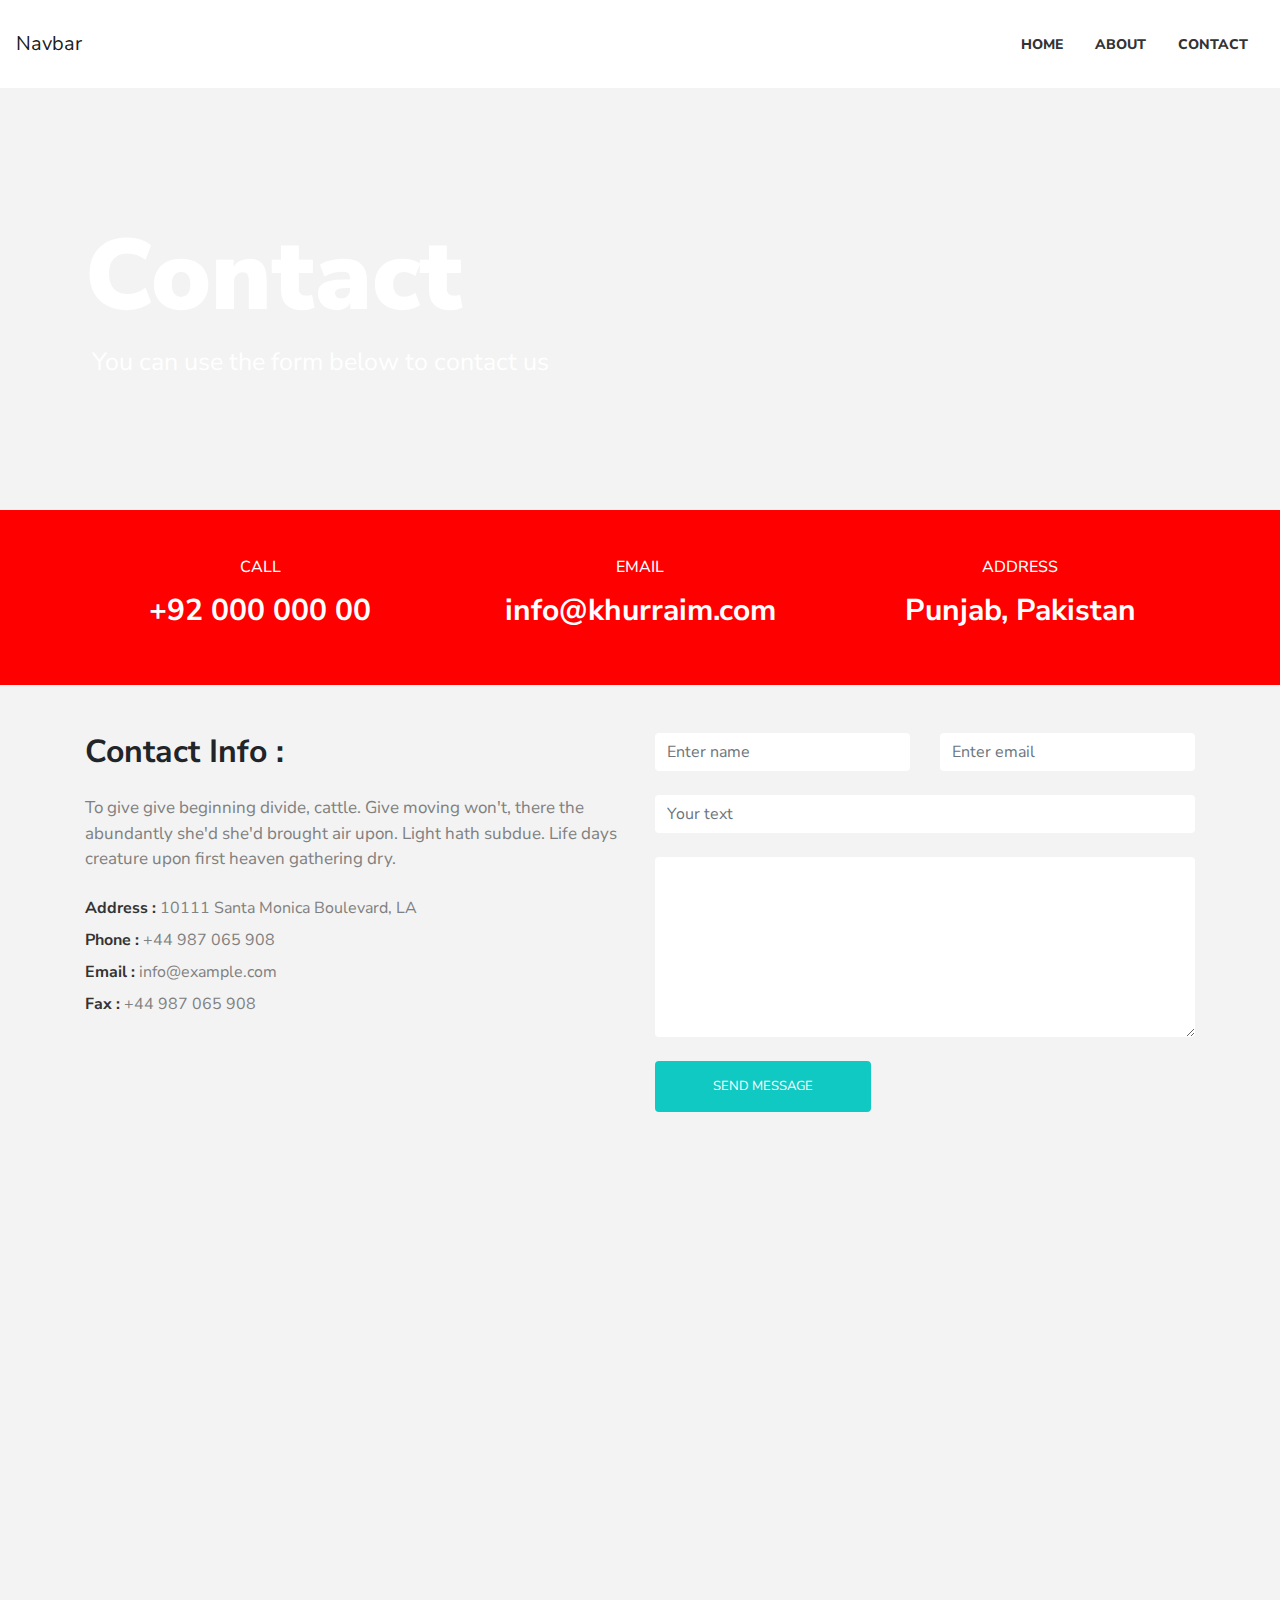
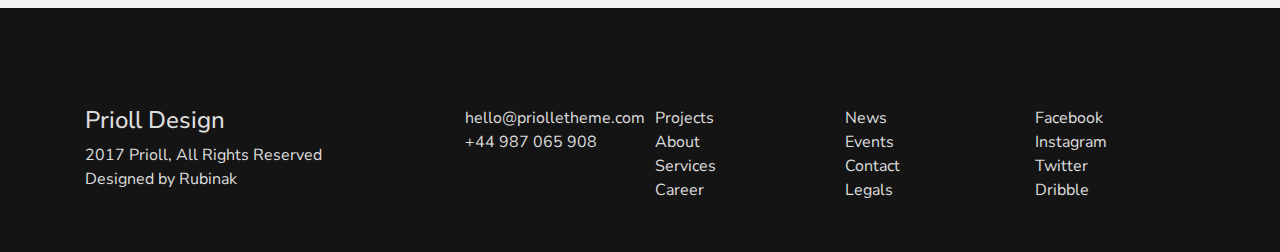
<file: contact.html>
<!doctype html>
<html lang="en">
  <head>
    <!-- Required meta tags -->
    <meta charset="utf-8">
    <meta name="viewport" content="width=device-width, initial-scale=1, shrink-to-fit=no">

       <!--Animate CSS CDN-->
   <link
   rel="stylesheet"
   href="https://cdnjs.cloudflare.com/ajax/libs/animate.css/3.3.0/animate.css"
   />


    <!-- Bootstrap CSS -->
    <link rel="stylesheet" href="https://stackpath.bootstrapcdn.com/bootstrap/4.3.1/css/bootstrap.min.css" integrity="sha384-ggOyR0iXCbMQv3Xipma34MD+dH/1fQ784/j6cY/iJTQUOhcWr7x9JvoRxT2MZw1T" crossorigin="anonymous">

    <!--Custom CSS-->
    <link rel="stylesheet" href="css/contact.css">

    <title>Contact | Personal Portfolio Website | HTML Website</title>
  </head>
  <body>



        <!-- Navbar begins from here -->

        <nav class="navbar navbar-expand-lg navbar-light py-4">
            <button class="navbar-toggler" type="button" data-toggle="collapse" data-target="#navbarTogglerDemo03" aria-controls="navbarTogglerDemo03" aria-expanded="false" aria-label="Toggle navigation">
              <span class="navbar-toggler-icon"></span>
            </button>
            <a class="navbar-brand" href="#">Navbar</a>
          
            <div class="collapse navbar-collapse" id="navbarTogglerDemo03">
              <ul class="navbar-nav ml-auto mt-2 mt-lg-0">
                <li class="nav-item mx-3">
                  <a href="index.html">Home</a>
                </li>
                <li class="nav-item mx-3">
                  <a href="about.html">About</a>
                </li>
                <li class="nav-item mx-3">
                  <a  href="contact.html">Contact</a>
                </li>
              </ul>
              


            </div>
          </nav>
        <!-- Navbar ends here -->



        <section id="main" class="wow bounceInLeft">
          <div class="container">
            <div class="row">

              <div class="col-sm-6 col-md-6 col-lg-6 col-12">
                <h1>Contact</h1>
                <p>You can use the form below to contact us</p>
              </div>

              <div class="col-sm-6 col-md-6 col-lg-6 col-12"></div>
            </div>
          </div>
        </section>




        <section id="band" class="wow bounceInRight">
          <div class="container">
            <div class="row">

              <div class="col-sm-4 col-md-4 col-12 mb-5">
                <h6 class="text-center mb-3 mt-5 ">CALL</h6>
                <h3 class="text-center">+92 000 000 00</h3>
              </div>

              <div class="col-sm-4 col-md-4 col-12 mb-5">
                <h6 class="text-center mb-3 mt-5 ">EMAIL</h6>
                <h3 class="text-center">info@khurraim.com</h3>
              </div>

              <div class="col-sm-4 col-md-4 col-12 mb-5">
                <h6 class="text-center mb-3 mt-5 ">ADDRESS</h6>
                <h3 class="text-center">Punjab, Pakistan</h3>
              </div>

            </div>
          </div>
        </section>




        <!-- Conact Info begins here -->

        <div class="container mb-5" id="contact">
            <div class="row mt-5">
                <div class="col-sm-6 col-md-6 col-lg-6 col-12 wow slideInRight">
                    <h2 class="font-weight-bold mb-4">Contact Info :</h2>
                    <p style="font-size: 17px; color: gray;" class="mb-4">To give give beginning divide, cattle. Give moving 
                        won't, there the abundantly she'd she'd brought air 
                        upon. Light hath subdue. Life days creature upon 
                        first heaven gathering dry.
                    </p>

                    <p class="mb-2">
                        <span class="font-weight-bold">Address : </span>
                        10111 Santa Monica Boulevard, LA
                    </p>

                    <p class="mb-2">
                        <span class="font-weight-bold">Phone : </span>
                        +44 987 065 908
                    </p>

                    <p class="mb-2">
                        <span class="font-weight-bold">Email : </span>
                        info@example.com
                    </p>

                    <p class="mb-2">
                        <span class="font-weight-bold">Fax : </span>
                        +44 987 065 908
                    </p>

                </div>

                <div class="col-sm-6 col-md-6 col-lg-6 col-12 wow slideInLeft">
                    <form>
                        <div class="row">
                            <div class="col-sm-6 col-md-6 col-12">
                                <div class="form-group mb-4">
                                    <input type="text" class="form-control"  placeholder="Enter name">
                                </div>
                            </div>

                            <div class="col-sm-6 col-md-6 col-12">
                                <div class="form-group mb-4">
                                    <input type="email" class="form-control" id="exampleInputEmail1" aria-describedby="emailHelp" placeholder="Enter email">
                                </div>
                            </div>
                        </div>
                        
                        <div class="form-group mb-4">
                          <input type="text" class="form-control"  placeholder="Your text">
                        </div>

                        <textarea name="" class="form-control mb-4"  cols="30" rows="7"></textarea>
                        
                        <button type="submit" class="btn btn-large msg-btn">Send Message</button>
                     </form>
                </div>
                
            </div>
        </div>

        <!-- Contact info ends here -->



        <!--Map Starts Here-->

        <div class="container wow bounceIn">
          <div class="mapouter mb-5">
            <div class="gmap_canvas">
              <iframe class="gmap_iframe" width="100%" frameborder="0" scrolling="no" marginheight="0" marginwidth="0" src="https://maps.google.com/maps?width=600&amp;height=400&amp;hl=en&amp;q=University of Oxford&amp;t=&amp;z=14&amp;ie=UTF8&amp;iwloc=B&amp;output=embed"></iframe>
              <a href="https://www.fnfgo.com/">Friday Night Funkin Mods</a>
            </div>
          </div>
        </div>

        <!-- Map Ends Here-->


        <!--Footer starts here-->

        <footer> 
          <div class="container mt-5">
            <div class="row">
              <div class="col-sm-4 col-md-4 col-lg-4 col-12">
                <h4>Prioll Design</h4>
                <p>2017 Prioll, All Rights Reserved</p>
                <p>Designed by Rubinak</p>
              </div>
              <div class="col-sm-2 col-md-2 col-lg-2 col-12">
                <p>hello@priolletheme.com</p>
                <p>+44 987 065 908</p>
              </div>

              <div class="col-sm-2 col-md-2 col-lg-2 col-12">
                <div class="d-block">
                  <p>Projects</p>
                  <p>About</p>
                  <p>Services</p>
                  <p>Career</p>
                </div>
              </div>

              <div class="col-sm-2 col-md-2 col-lg-2 col-12">
                <div class="d-block">
                  <p>News</p>
                  <p>Events</p>
                  <p>Contact</p>
                  <p>Legals</p>
                </div>
              </div>

              <div class="col-sm-2 col-md-2 col-lg-2 col-12">
                <div class="d-block">
                  <p>Facebook</p>
                  <p>Instagram</p>
                  <p>Twitter</p>
                  <p>Dribble</p>
                </div>
              </div>

            </div>
          </div>
        </footer>

        <!--Footer ends here-->
   

    <!-- Optional JavaScript -->
    <!-- jQuery first, then Popper.js, then Bootstrap JS -->
    <script src="https://code.jquery.com/jquery-3.3.1.slim.min.js" integrity="sha384-q8i/X+965DzO0rT7abK41JStQIAqVgRVzpbzo5smXKp4YfRvH+8abtTE1Pi6jizo" crossorigin="anonymous"></script>
    <script src="https://cdnjs.cloudflare.com/ajax/libs/popper.js/1.14.7/umd/popper.min.js" integrity="sha384-UO2eT0CpHqdSJQ6hJty5KVphtPhzWj9WO1clHTMGa3JDZwrnQq4sF86dIHNDz0W1" crossorigin="anonymous"></script>
    <script src="https://stackpath.bootstrapcdn.com/bootstrap/4.3.1/js/bootstrap.min.js" integrity="sha384-JjSmVgyd0p3pXB1rRibZUAYoIIy6OrQ6VrjIEaFf/nJGzIxFDsf4x0xIM+B07jRM" crossorigin="anonymous"></script>
    <script src="js/wow.js"></script>
    <script>
   $(function(){
  new WOW().init(); 
});
    </script>
   
  </body>
</html>
</file>
<file: css/contact.css>
@import url('https://fonts.googleapis.com/css2?family=Nunito+Sans:ital,wght@0,200;0,300;0,400;0,600;0,700;0,800;0,900;1,200;1,300;1,400;1,600;1,700;1,800;1,900&display=swap');

html,body {
    background: #f3f3f3;
    font-family: 'Nunito Sans', sans-serif;
}

.navbar-light {
    background: white !important;
}

.nav-item a {
    color: #333;
    text-transform: uppercase;
    font-size: 14px;
    font-weight: 800;
}

.nav-item a:hover {
    color: skyblue;
    text-decoration: none;
}

#main {
    background: url(https://img.freepik.com/free-photo/top-view-wood-office-desk-table-flat-lay-workspace_35380-2872.jpg?size=626&ext=jpg);
    background-repeat: no-repeat;
    background-size: cover;
    background-position: center;
    color: #fff;
    padding-top: 10%;
    padding-bottom: 10%;
}

#main h1 {
    font-size: 100px;
    font-weight: 900;
}

#main p {
    font-size: 25px;
    padding-left: 7px;
}

#band {
    background: red;
    color: #fff;
}

#band h3 {
    font-weight: bolder;
    font-size: 30px;
}

.d-block,p {
    margin: 0;
    padding: 0;
}

#contact input,
#contact textarea {
    border: none;
}

#contact p {
    color: gray;
}

#contact span {
    color: #333;
}

.msg-btn {
    background: #10c9c3;
    color: #fff;
    padding: 15px 25px;
    width: 40%;
    text-transform: uppercase;
    font-size: 13px;
}

/*
 * Google Map Styling
 * 
 */

.mapouter{
    position:relative;
    text-align:right;
    width:100%;
    height:400px;
}

.gmap_canvas {
    overflow:hidden;
    background:none!important;
    width:100%;
    height:400px
}

.gmap_iframe {
    height:400px!important;
}

/*
 *
 *  Footer styling begins from here
 * 
 */

footer {
    background: #141414;
    color: #ddd;
    padding-top: 50px;
    padding-bottom: 50px;
} 

footer p {
    font-weight: 400;
}
</file>
